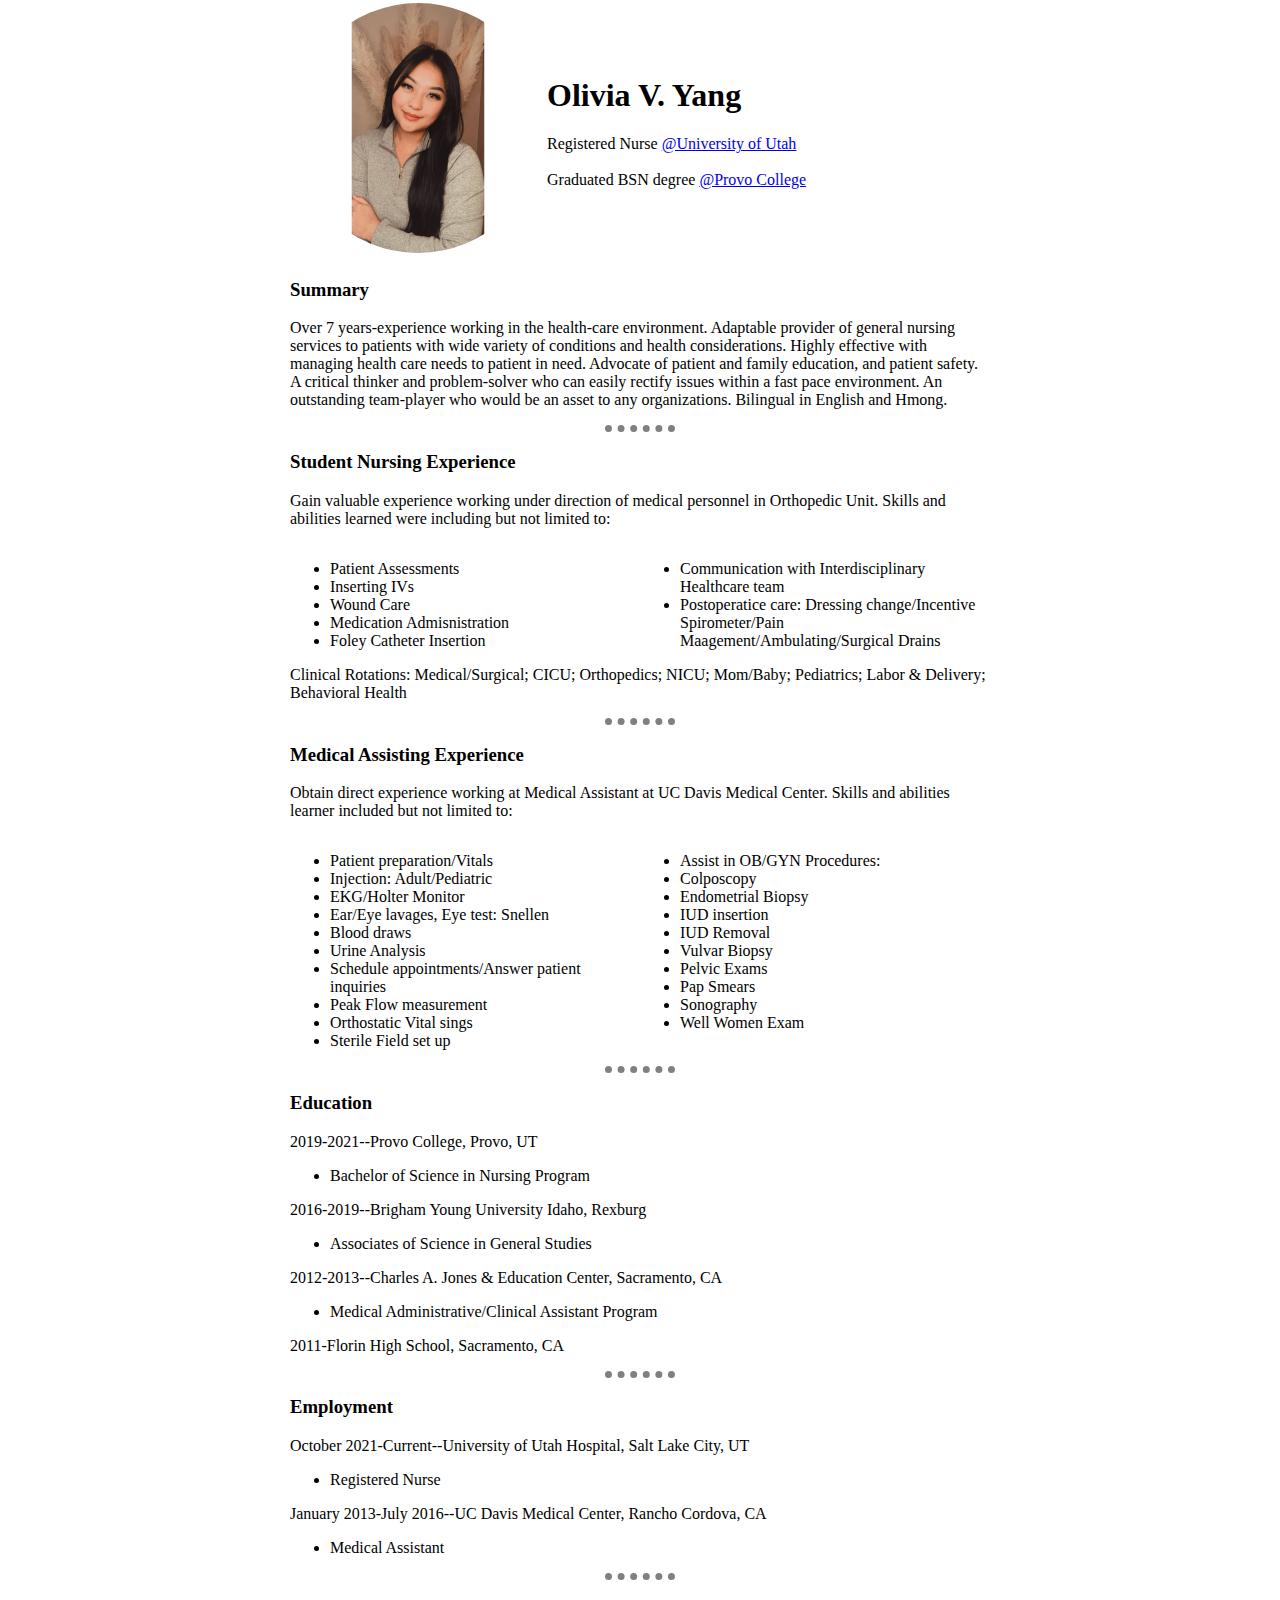
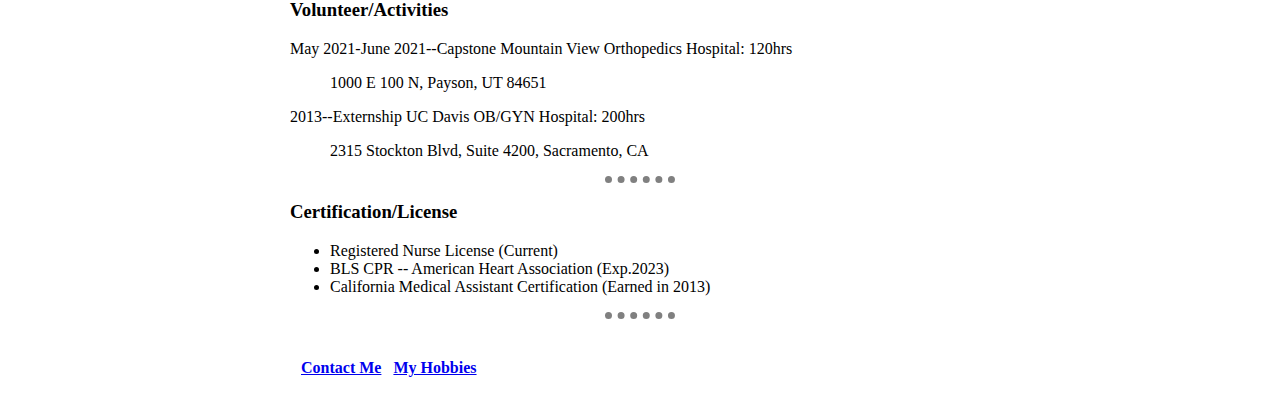
<file: index.html>
<!DOCTYPE html>
<html lang="en" dir="ltr">
  <head>
    <meta charset="utf-8">
    <title>Olivia's Site</title>
    <link rel="stylesheet" href="css/style.css">
  </head>
  <body>

    <table>
      <tr>
        <td><img class=circularImage
                 src="Vang_Olivia.jpeg"
                 alt="olivia-img"
                 width="250"
                 height="250"></td>
        <td>
          <h1>Olivia V. Yang</h1>
          <p>
            Registered Nurse <a href="https://healthcare.utah.edu/locations/hospital/" target="_blank">@University of Utah</a>
            <br><br>
            Graduated BSN degree <a href="https://www.provocollege.edu/" target="_blank">@Provo College</a>
          </p>
        </td>
      </tr>
    </table>

    <div class="summary">
      <h3>Summary</h3>
      <p>Over 7 years-experience working in the health-care environment.  Adaptable provider of general nursing services to patients with wide variety of conditions and health considerations. Highly effective with managing health care needs to patient in need.  Advocate of patient and family education, and patient safety. A critical thinker and problem-solver who can easily rectify issues within a fast pace environment. An outstanding team-player who would be an asset to any organizations.  Bilingual in English and Hmong.</p>
    </div>

    <hr>

    <div class="studentExperience">
      <h3>Student Nursing Experience</h3>
      <p>Gain valuable experience working under direction of medical personnel in Orthopedic Unit. Skills and abilities learned were including but not limited to:</p>
      <div class="exp1">
        <ul>
          <li>Patient Assessments</li>
          <li>Inserting IVs</li>
          <li>Wound Care</li>
          <li>Medication Admisnistration</li>
          <li>Foley Catheter Insertion</li>
        </ul>
      </div>

      <div class="exp2">
        <ul>
          <li>Communication with Interdisciplinary Healthcare team</li>
          <li>Postoperatice care: Dressing change/Incentive Spirometer/Pain Maagement/Ambulating/Surgical Drains</li>
        </ul>
      </div>

      <p>Clinical Rotations: Medical/Surgical; CICU; Orthopedics; NICU; Mom/Baby; Pediatrics; Labor & Delivery; Behavioral Health</p>
    </div>

    <hr>

    <div class="medicalExperience">
      <h3>Medical Assisting Experience</h3>
      <p>Obtain direct experience working at Medical Assistant at UC Davis Medical Center.  Skills and abilities learner included but not limited to:</p>
      <div class="exp3">
        <ul>
          <li>Patient preparation/Vitals</li>
          <li>Injection: Adult/Pediatric</li>
          <li>EKG/Holter Monitor</li>
          <li>Ear/Eye lavages, Eye test: Snellen</li>
          <li>Blood draws</li>
          <li>Urine Analysis</li>
          <li>Schedule appointments/Answer patient inquiries</li>
          <li>Peak Flow measurement</li>
          <li>Orthostatic Vital sings</li>
          <li>Sterile Field set up</li>
        </ul>
      </div>

      <div class="exp4">
        <ul>
          <li>Assist in OB/GYN Procedures:</li>
          <li>Colposcopy</li>
          <li>Endometrial Biopsy</li>
          <li>IUD insertion</li>
          <li>IUD Removal</li>
          <li>Vulvar Biopsy</li>
          <li>Pelvic Exams</li>
          <li>Pap Smears</li>
          <li>Sonography</li>
          <li>Well Women Exam</li>
        </ul>
        <br>
      </div>
    </div>

    <hr>

    <div class="education">
      <h3>Education</h3>
      <p>
        2019-2021--Provo College, Provo, UT
        <ul>
          <li>Bachelor of Science in Nursing Program</li>
        </ul>
        2016-2019--Brigham Young University Idaho, Rexburg
        <ul>
          <li>Associates of Science in General Studies</li>
        </ul>
        2012-2013--Charles A. Jones & Education Center, Sacramento, CA
        <ul>
          <li>Medical Administrative/Clinical Assistant Program</li>
        </ul>
        2011-Florin High School, Sacramento, CA
      </p>
    </div>

    <hr>

    <div class="employment">
      <h3>Employment</h3>
      <p>
        October 2021-Current--University of Utah Hospital, Salt Lake City, UT
        <ul>
          <li>Registered Nurse</li>
        </ul>
        January 2013-July 2016--UC Davis Medical Center, Rancho Cordova, CA
        <ul>
          <li>Medical Assistant</li>
        </ul>
      </p>
    </div>

    <hr>

    <div class="volunteer">
      <h3>Volunteer/Activities</h3>
      <p>
        May 2021-June 2021--Capstone Mountain View Orthopedics Hospital: 120hrs
        <ul>
          1000 E 100 N, Payson, UT 84651
        </ul>
        2013--Externship UC Davis OB/GYN Hospital: 200hrs
        <ul>
          2315 Stockton Blvd, Suite 4200, Sacramento, CA
        </ul>
      </p>
    </div>

    <hr>

    <div class="certification">
      <h3>Certification/License</h3>
      <ul>
        <li>Registered Nurse License (Current)</li>
        <li>BLS CPR -- American Heart Association (Exp.2023)</li>
        <li>California Medical Assistant Certification (Earned in 2013)</li>
      </ul>
    </div>

    <hr>

    <div class="contact">
      <table cellspacing="10">
        <tr>
          <td><a href="contact.html" target="_blank"><h4>Contact Me</h4></a></td>
          <td><a href="#"><h4>My Hobbies</h4></a></td>
        </tr>
      </table>

    </div>


  </body>
</html>
</file>
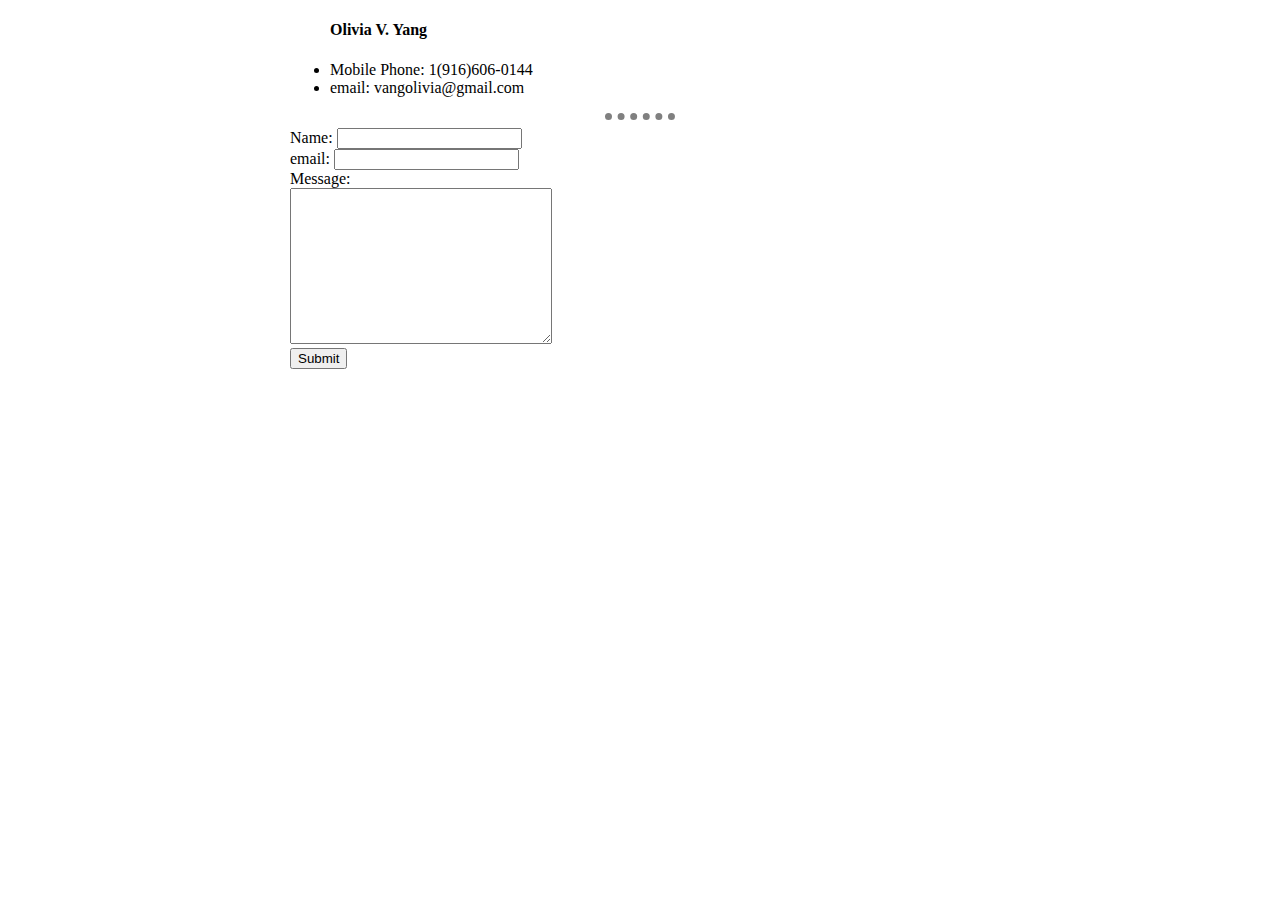
<file: contact.html>
<!DOCTYPE html>
<html lang="en" dir="ltr">
  <head>
    <meta charset="utf-8">
    <title>Olivia's Contact</title>

    <link rel="stylesheet" href="css/style.css">
  </head>
  <body>
    <ul>
      <h4>Olivia V. Yang</h4>
      <li>Mobile Phone: 1(916)606-0144</li>
      <li>email: vangolivia@gmail.com</li>
    </ul>

    <hr>

    <form action="mailto:vangolivia@gmail.com" method="post" enctype="text/plain">
      <label>Name:</label>
      <input type="text" name="yourName" value="">
      <br>
      <label>email:</label>
      <input type="email" name="yourEmail" value="">
      <br>
      <label>Message:</label>
      <br>
      <textarea name="yourMessage" rows="10" cols="30"></textarea>
      <br>
      <input type="submit" name="" value"Submit">
    </form>
  </body>
</html>
</file>
<file: css/style.css>
.circularImage {
  border-radius: 100%;
}

.exp1 {
  float: left;
  width: 50%;
}

.exp2 {
  float: right;
  width: 50%;
}

.exp3 {
  float: left;
  width: 50%;
}

.exp4 {
  float: right;
  width: 50%;
}

body {
  margin: 0 auto;
  max-width: 700px;
}

hr {
  border-style: none;
  border-top-style: dotted;
  border-color: grey;
  border-width: 7px;
  height: 0px;
  width: 10%;
}
</file>
